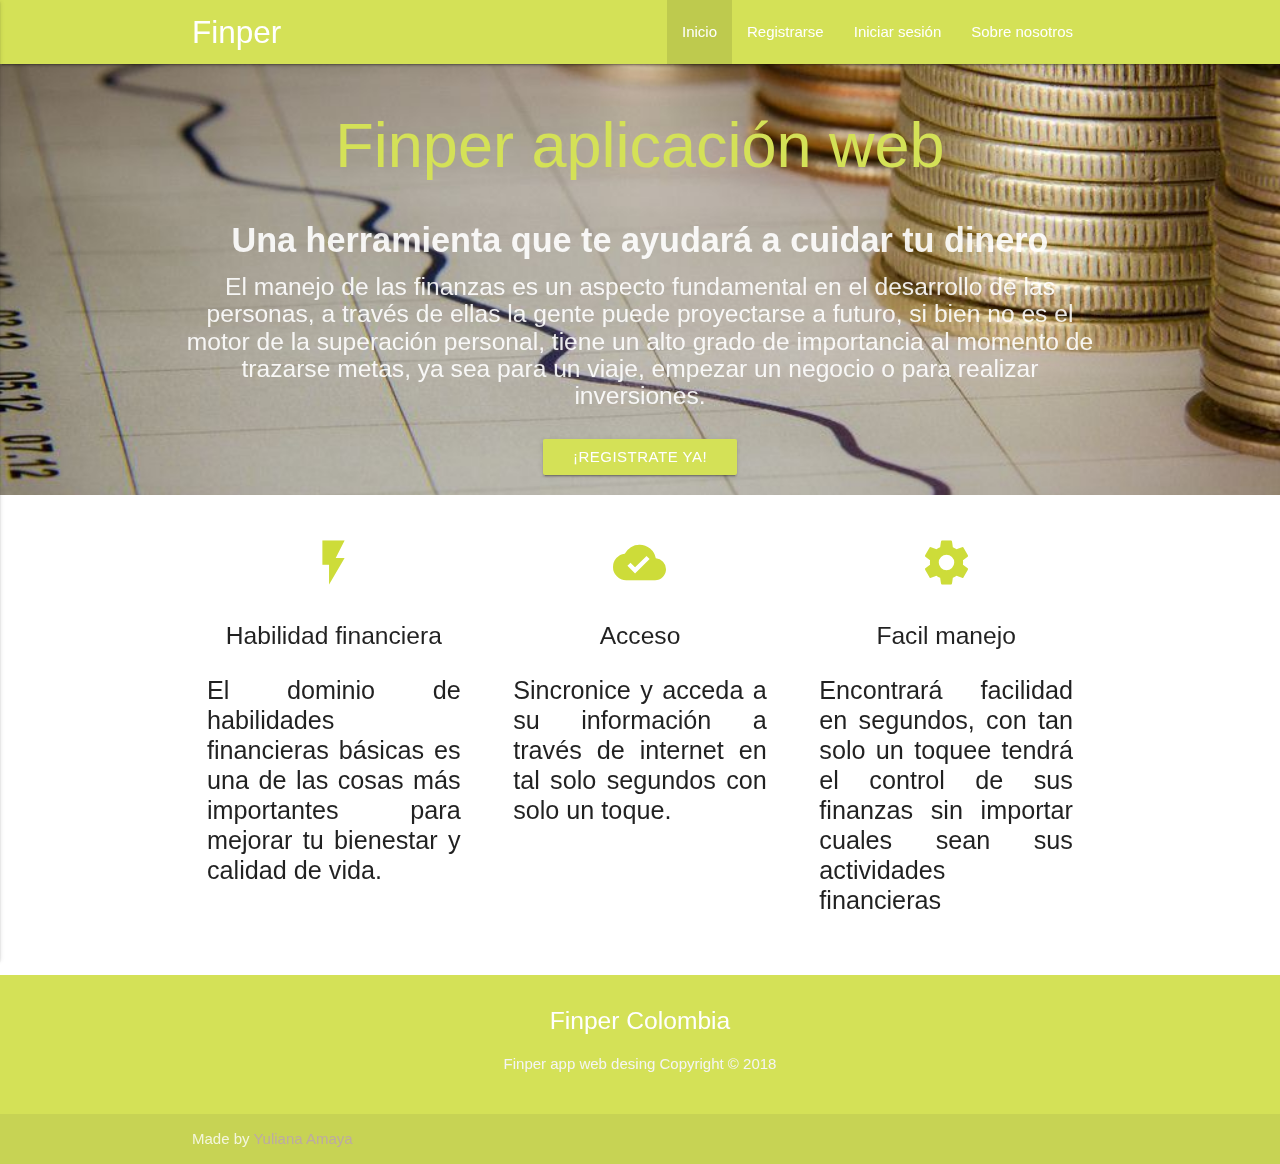
<file: Proyecto Finper/index.html>
<!DOCTYPE html>
<head>
  <meta http-equiv="Content-Type" content="text/html; charset=UTF-8"/>
  <meta name="viewport" content="width=device-width, initial-scale=1"/>
  <link href="https://fonts.googleapis.com/icon?family=Material+Icons" rel="stylesheet">
  <link href="css/materialize.css" type="text/css" rel="stylesheet" media="screen,projection"/>
  <link href="css/style.css" type="text/css" rel="stylesheet" media="screen,projection"/>
  <title>Home</title>
</head>
<body>

  <header class="lime lighten-1">

      <nav class="lime lighten-1" role="navigation">
        <div class="nav-wrapper container">
          <a id="logo-container" href="index.html" class="white-text brand-logo">Finper</a>
          <ul class="right hide-on-med-and-down">
            <li class="active"><a class="white-text" href="index.html">Inicio</a></li>
            <li><a class="white-text" href="Registrarse.html">Registrarse</a></li>
            <li><a class="white-text" href="iniciarSesion.html">Iniciar sesión</a></li>
            <li><a class="white-text" href="sobreNosotros.html">Sobre nosotros</a></li>
          </ul>
          <ul id="nav-mobile" class="lime lighten-1 side-nav">
            <li class="active "><a href="index.html">Inicio</a></li>
            <li><a href="Registrarse.html">Registrarse</a></li>
            <li><a href="iniciarSesion.html">Iniciar sesión</a></li>
            <li><a href="sobreNosotros.html">Sobre nosotros</a></li>
          </ul>
          <a href="#" data-activates="nav-mobile" class="white-text button-collapse"><i class="material-icons">menu</i></a>
        </div>
      </nav>

  </header>

  <div id="index-banner" class="parallax-container">
    <div class="section no-pad-bot">
      <div class="container">
        <br><br>
        <h1 class="header center lime-text text-lighten-1">Finper aplicación web</h1>
        <div class="row center">
          <h4 class="header col s12"><b>Una herramienta que te ayudará a cuidar tu dinero</b></h4>
            <div class="hide-on-med-and-down">
              <h5><strong>El manejo de las finanzas es un aspecto fundamental en el desarrollo de las personas, a
    través de ellas la gente puede proyectarse a futuro, si bien no es el motor de la
    superación personal, tiene un alto grado de importancia al momento de trazarse metas,
    ya sea para un viaje, empezar un negocio o para realizar inversiones.</strong> </h5>
            </div>
            <div class="hide-on-large-only">
              <h5><strong>Haz tu presupuesto y controla tus finanzas, saca el máximo provecho al dinero con ahorro y control!</strong></h5>
            </div>
          </div>
        <div class="row center">
          <a href="Registrarse.html" id="download-button" class="btn waves-effect waves-light lime lighten-1">¡Registrate ya!</a>
        </div>
        <br><br>
      </div>
    </div>
    <div class="parallax"><img src="media/fondo3.jpg" alt="Unsplashed background img 1"></div>
  </div>

  <div class="container">
    <div class="section">
      <div class="row">
        <div class="col s12 m4">
          <div class="icon-block">
            <h2 class="center lime-text"><i class="material-icons">flash_on</i></h2>
            <h5 class="center">Habilidad financiera</h5>

            <p class="light flow-text justify">El dominio de habilidades financieras básicas es
            una de las cosas más importantes para mejorar tu bienestar y calidad
            de vida. </p> </div> </div>

        <div class="col s12 m4">
          <div class="icon-block">
            <h2 class="center lime-text"><i class="material-icons">cloud_done</i></h2>
            <h5 class="center">Acceso</h5>
            <p class="light flow-text justify" >Sincronice y acceda a su información a través de internet en tal solo segundos con solo un toque.</p>
          </div>
        </div>

        <div class="col s12 m4">
          <div class="icon-block">
            <h2 class="center lime-text"><i class="material-icons">settings</i></h2>
            <h5 class="center">Facil manejo</h5>

            <p class="light flow-text justify" >Encontrará facilidad en segundos, con tan solo un toquee tendrá el control de sus finanzas sin importar cuales sean sus actividades financieras </p>
          </div>
        </div>
      </div>
    </div>
  </div>

 <footer class="page-footer lime lighten-1">
    <div class="container">
      <div class="row">
        <div class="col s12">
          <h5 class=" center white-text">Finper Colombia</h5>
          <p class="center grey-text text-lighten-4">Finper app web desing Copyright &copy; 2018</p>
        </div>
      </div>
    </div>
    <div class="footer-copyright">
      <div class="container">
      Made by <a class="brown-text text-lighten-3" href="#">Yuliana Amaya</a>
      </div>
    </div>
  </footer>

  <script src="https://code.jquery.com/jquery-2.1.1.min.js"></script>
  <script src="js/materialize.js"></script>
  <script src="js/init.js"></script>

  </body>
</html>
</file>
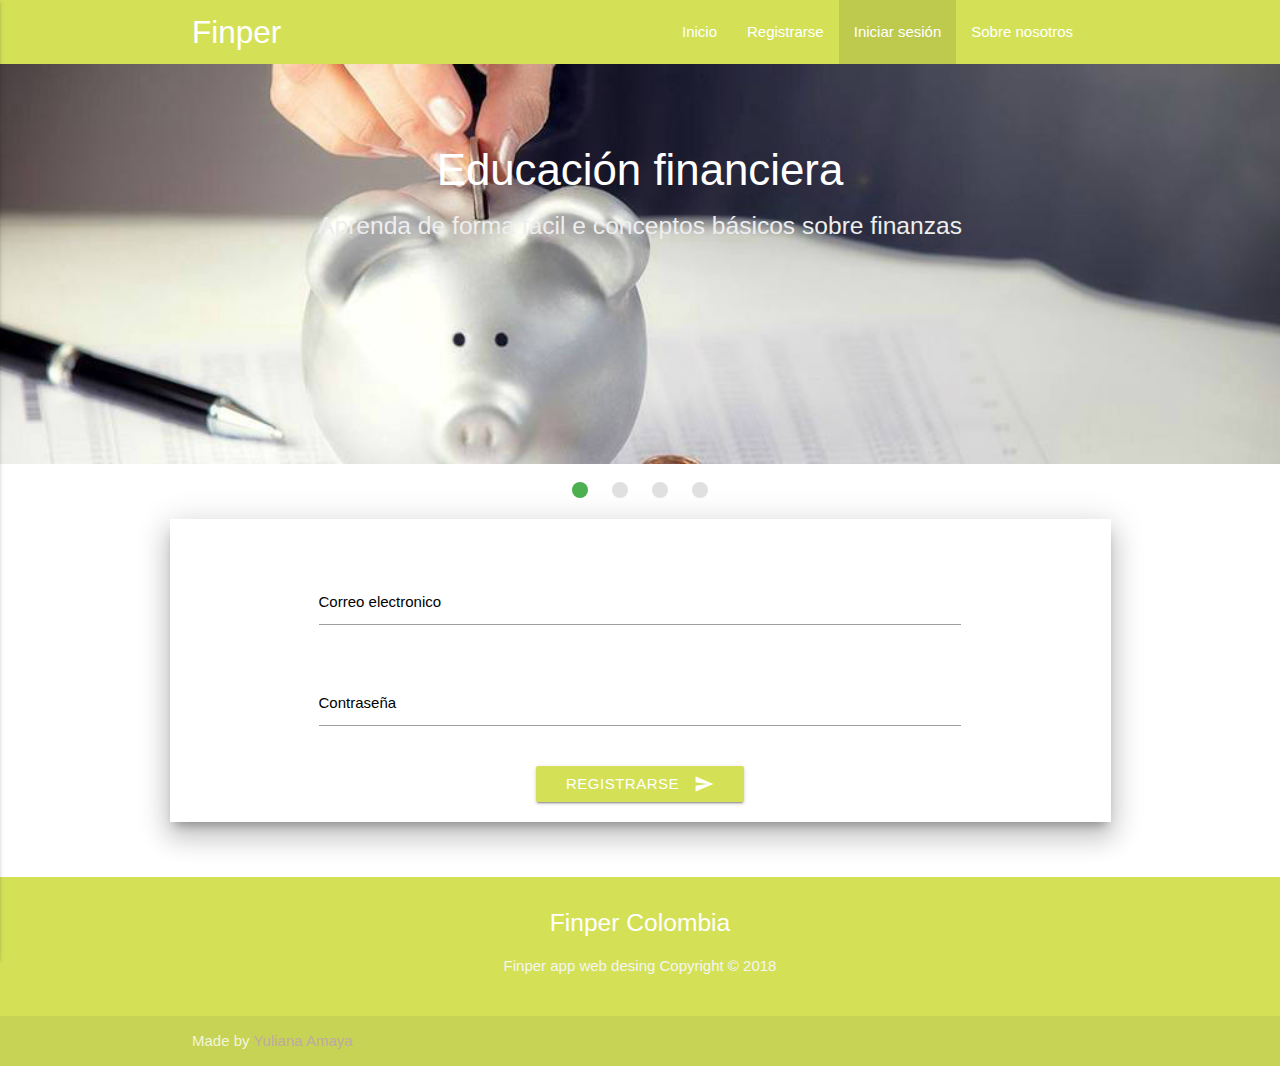
<file: Proyecto Finper/iniciarSesion.html>
<!DOCTYPE html>
<head>
  <meta http-equiv="Content-Type" content="text/html; charset=UTF-8"/>
  <meta name="viewport" content="width=device-width, initial-scale=1"/>
  <link href="https://fonts.googleapis.com/icon?family=Material+Icons" rel="stylesheet">
  <link href="css/materialize.css" type="text/css" rel="stylesheet" media="screen,projection"/>
  <link href="css/style.css" type="text/css" rel="stylesheet" media="screen,projection"/>
  <title>Home</title>
</head>
<body>
  <header class="lime lighten-1">

      <nav class="lime lighten-1" role="navigation">
        <div class="nav-wrapper container">
          <a id="logo-container" href="index.html" class="white-text brand-logo">Finper</a>
          <ul class="right hide-on-med-and-down">
            <li><a class="white-text" href="index.html">Inicio</a></li>
            <li><a class="white-text" href="Registrarse.html">Registrarse</a></li>
            <li class="active"><a class="white-text" href="iniciarSesion.html">Iniciar sesión</a></li>
            <li><a class="white-text" href="sobreNosotros.html">Sobre nosotros</a></li>
          </ul>
          <ul id="nav-mobile" class="lime lighten-1 side-nav">
            <li><a href="index.html">Inicio</a></li>
            <li><a href="Registrarse.html">Registrarse</a></li>
            <li class="active"><a href="iniciarSesion.html">Iniciar sesión</a></li>
            <li><a href="sobreNosotros.html">Sobre nosotros</a></li>
          </ul>
          <a href="#" data-activates="nav-mobile" class="white-text button-collapse"><i class="material-icons">menu</i></a>
        </div>
      </nav>

  </header>

  <div class="slider">
      <ul class="slides">
        <li>
          <img src="media/fondo1.jpg">
          <div class="caption center-align">
            <h3>Educación financiera</h3>
            <h5 class="light grey-text text-lighten-3">Aprenda de forma facil e conceptos básicos sobre finanzas</h5>
          </div>
        </li>
        <li>
          <img src="media/fondo2.jpg">
          <div class="caption left-align">
            <h3>Registro de sus deudas</h3>
            <h5 class="light grey-text text-lighten-3">Esto le permite identidicar los puntos de quiebre y poder liquidarlas</h5>
          </div>
        </li>
        <li>
          <img src="media/fondo3.jpg">
          <div class="caption right-align">
            <h3>Defina su capacidad de ahorro</h3>
            <h5 class="light grey-text text-lighten-3">Evalue los ingresos y egresos que posea, su capacidad de ingreso debe ser superior a sus egresos</h5>
          </div>
        </li>
        <li>
          <img src="media/fondo4.jpg">
          <div class="caption center-align">
            <h3>Defina prioridades y metas</h3>
            <h5 class="light grey-text text-lighten-3">El primer paso para mejorar financieramente es tener objetivos claros, tener claro para que hago las cosas, como hago las cosas y cual va a ser la finalidad</h5>
          </div>
        </li>
      </ul>
    </div>

  <div class="container">
    <div class="section">
      <div class="row ">
        <div class="row z-depth-5">

          <form id="login-form" class="col s12" action="javascript:;" method="post">
            <div class="container ">
              <br><br>
                <div class="row">
                  <div class="input-field col s12 ">
                    <input id="email" name="email" type="email" class="validate" required="required">
                    <label for="email">Correo electronico</label>
                  </div>
                </div>

              <div class="row">
                <div class="input-field col s12">
                  <input id="passw" name="passw" type="password" class="validate" required="required">
                  <label for="passw">Contraseña</label>
                </div>
              </div>

            </div>
            <div class="row center-align">
              <button class="btn lime lighten-1 waves-effect waves-light" type="submit" name="action">Registrarse
                <i class="material-icons right">send</i>
              </button>
            </div>

          </form>
        </div>
      </div>
    </div>
  </div>

 <footer class="page-footer lime lighten-1">
    <div class="container">
      <div class="row">
        <div class="col s12">
          <h5 class=" center white-text">Finper Colombia</h5>
          <p class="center grey-text text-lighten-4">Finper app web desing Copyright &copy; 2018</p>
        </div>
      </div>
    </div>
    <div class="footer-copyright">
      <div class="container">
      Made by <a class="brown-text text-lighten-3" href="#">Yuliana Amaya</a>
      </div>
    </div>
  </footer>

  <script type="text/javascript" src="https://code.jquery.com/jquery-2.1.1.min.js"></script>
  <script type="text/javascript" src="js/materialize.js"></script>
  <script type="text/javascript" src="js/init.js"></script>
  <script type="text/javascript" src="js/login.js"></script>
  </body>
</html>
</file>
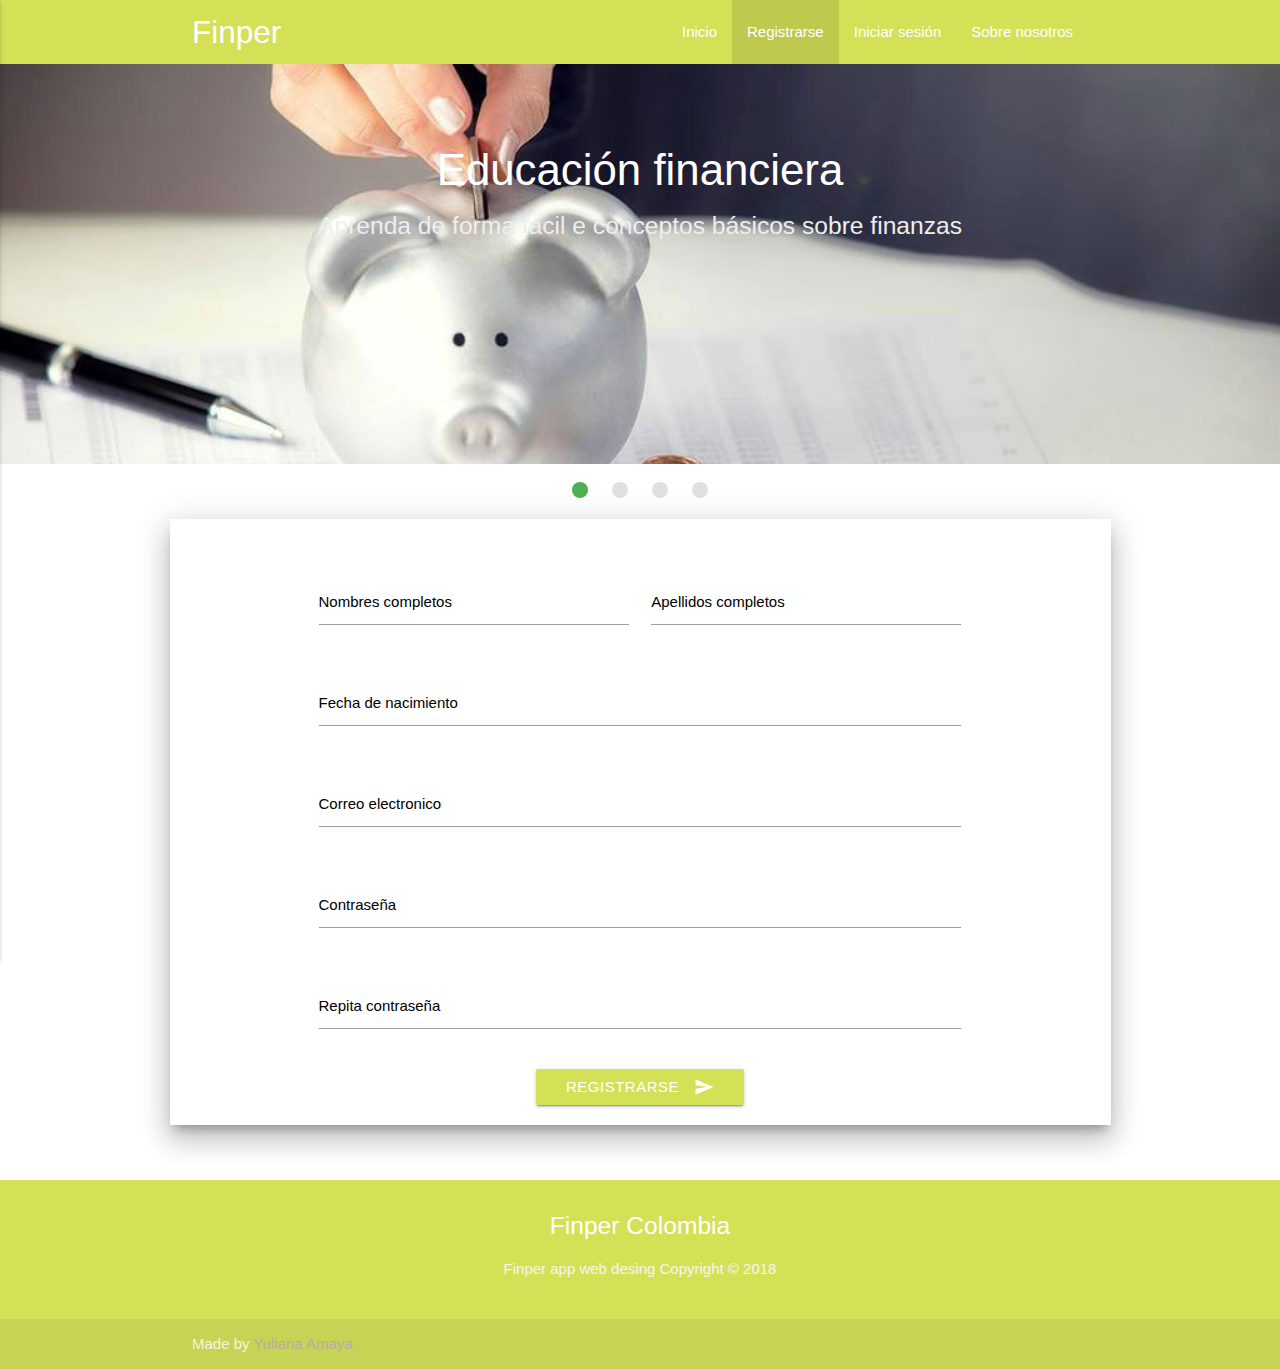
<file: Proyecto Finper/Registrarse.html>
<!DOCTYPE html>
<head>
  <meta http-equiv="Content-Type" content="text/html; charset=UTF-8"/>
  <meta name="viewport" content="width=device-width, initial-scale=1"/>
  <link href="https://fonts.googleapis.com/icon?family=Material+Icons" rel="stylesheet">
  <link href="css/materialize.css" type="text/css" rel="stylesheet" media="screen,projection"/>
  <link href="css/style.css" type="text/css" rel="stylesheet" media="screen,projection"/>
  <title>Regisstrarse</title>
</head>
<body>
  <header class="lime lighten-1">

      <nav class="lime lighten-1" role="navigation">
        <div class="nav-wrapper container">
          <a id="logo-container" href="index.html" class="white-text brand-logo">Finper</a>
          <ul class="right hide-on-med-and-down">
            <li><a class="white-text" href="index.html">Inicio</a></li>
            <li class="active"><a class="white-text" href="Registrarse.html">Registrarse</a></li>
            <li><a class="white-text" href="iniciarSesion.html">Iniciar sesión</a></li>
            <li><a class="white-text" href="sobreNosotros.html">Sobre nosotros</a></li>
          </ul>
          <ul id="nav-mobile" class="lime lighten-1 side-nav">
            <li><a href="index.html">Inicio</a></li>
            <li class="active"><a href="Registrarse.html">Registrarse</a></li>
            <li><a href="iniciarSesion.html">Iniciar sesión</a></li>
            <li><a href="sobreNosotros.html">Sobre nosotros</a></li>
          </ul>
          <a href="#" data-activates="nav-mobile" class="white-text button-collapse"><i class="material-icons">menu</i></a>
        </div>
      </nav>

  </header>

  <div class="slider">
      <ul class="slides">
        <li>
          <img src="media/fondo1.jpg">
          <div class="caption center-align">
            <h3>Educación financiera</h3>
            <h5 class="light grey-text text-lighten-3">Aprenda de forma facil e conceptos básicos sobre finanzas</h5>
          </div>
        </li>
        <li>
          <img src="media/fondo2.jpg">
          <div class="caption left-align">
            <h3>Registro de sus deudas</h3>
            <h5 class="light grey-text text-lighten-3">Esto le permite identidicar los puntos de quiebre y poder liquidarlas</h5>
          </div>
        </li>
        <li>
          <img src="media/fondo3.jpg">
          <div class="caption right-align">
            <h3>Defina su capacidad de ahorro</h3>
            <h5 class="light grey-text text-lighten-3">Evalue los ingresos y egresos que posea, su capacidad de ingreso debe ser superior a sus egresos</h5>
          </div>
        </li>
        <li>
          <img src="media/fondo4.jpg">
          <div class="caption center-align">
            <h3>Defina prioridades y metas</h3>
            <h5 class="light grey-text text-lighten-3">El primer paso para mejorar financieramente es tener objetivos claros, tener claro para que hago las cosas, como hago las cosas y cual va a ser la finalidad</h5>
          </div>
        </li>
      </ul>
    </div>

  <div class="container">
    <div class="section">
      <div class="row ">
        <div class="row z-depth-5">
          <form id="formulario" class="col s12">

            <div class="container ">
              <div class="row">
                <br><br>
                <div class="input-field col s6">
                 <input id="first_name" name="first_name" type="text" class="validate" required="required">
                  <label for="first_name" data-success="Correcto">Nombres completos</label>
                </div>

                <div class="input-field col s6">
                  <input id="last_name" name="last_name" type="text"  required="required" class="validate">
                  <label for="last_name" data-success="Correcto">Apellidos completos</label>
                </div>
              </div>

              <div class="row">
                <div class="input-field col s12">
                  <input id="date" name="date"type="date" class="datepicker" required="required">
                  <label for="date">Fecha de nacimiento</label>
                </div>
              </div>

			  <div class="row">
                <div class="input-field col s12 ">
                  <input id="email" name="email" type="email" class="validate" required="required">
                  <label for="email">Correo electronico</label>
                </div>
              </div>

              <div class="row">
                <div class="input-field col s12">
                  <input id="passw" name="passw" type="password" class="validate" required="required">
                  <label for="passw">Contraseña</label>
                </div>
              </div>

              <div class="row">
                <div class="input-field col s12">
                  <input id="passw2" name="passw2" type="password" class="validate" required="required">
                  <label for="passw2">Repita contraseña</label>
                </div>
              </div>
            </div>

            <div class="row center-align">
              <button class="btn lime lighten-1 waves-effect waves-light" type="submit" name="action">Registrarse
                <i class="material-icons right">send</i>
              </button>
            </div>
          </form>

        </div>
       </div>
    </div>
  </div>

 <footer class="page-footer lime lighten-1">
    <div class="container">
      <div class="row">
        <div class="col s12">
          <h5 class=" center white-text">Finper Colombia</h5>
          <p class="center grey-text text-lighten-4">Finper app web desing Copyright &copy; 2018</p>
        </div>
      </div>
    </div>
    <div class="footer-copyright">
      <div class="container">
      Made by <a class="brown-text text-lighten-3" href="#">Yuliana Amaya</a>
      </div>
    </div>
  </footer>

  <script src="https://code.jquery.com/jquery-2.1.1.min.js"></script>
  <script src="js/materialize.js"></script>
  <script src="js/init.js"></script>
  <script type="text/javascript" src="js/Registrarse.js"></script>

  </body>
</html>
</file>
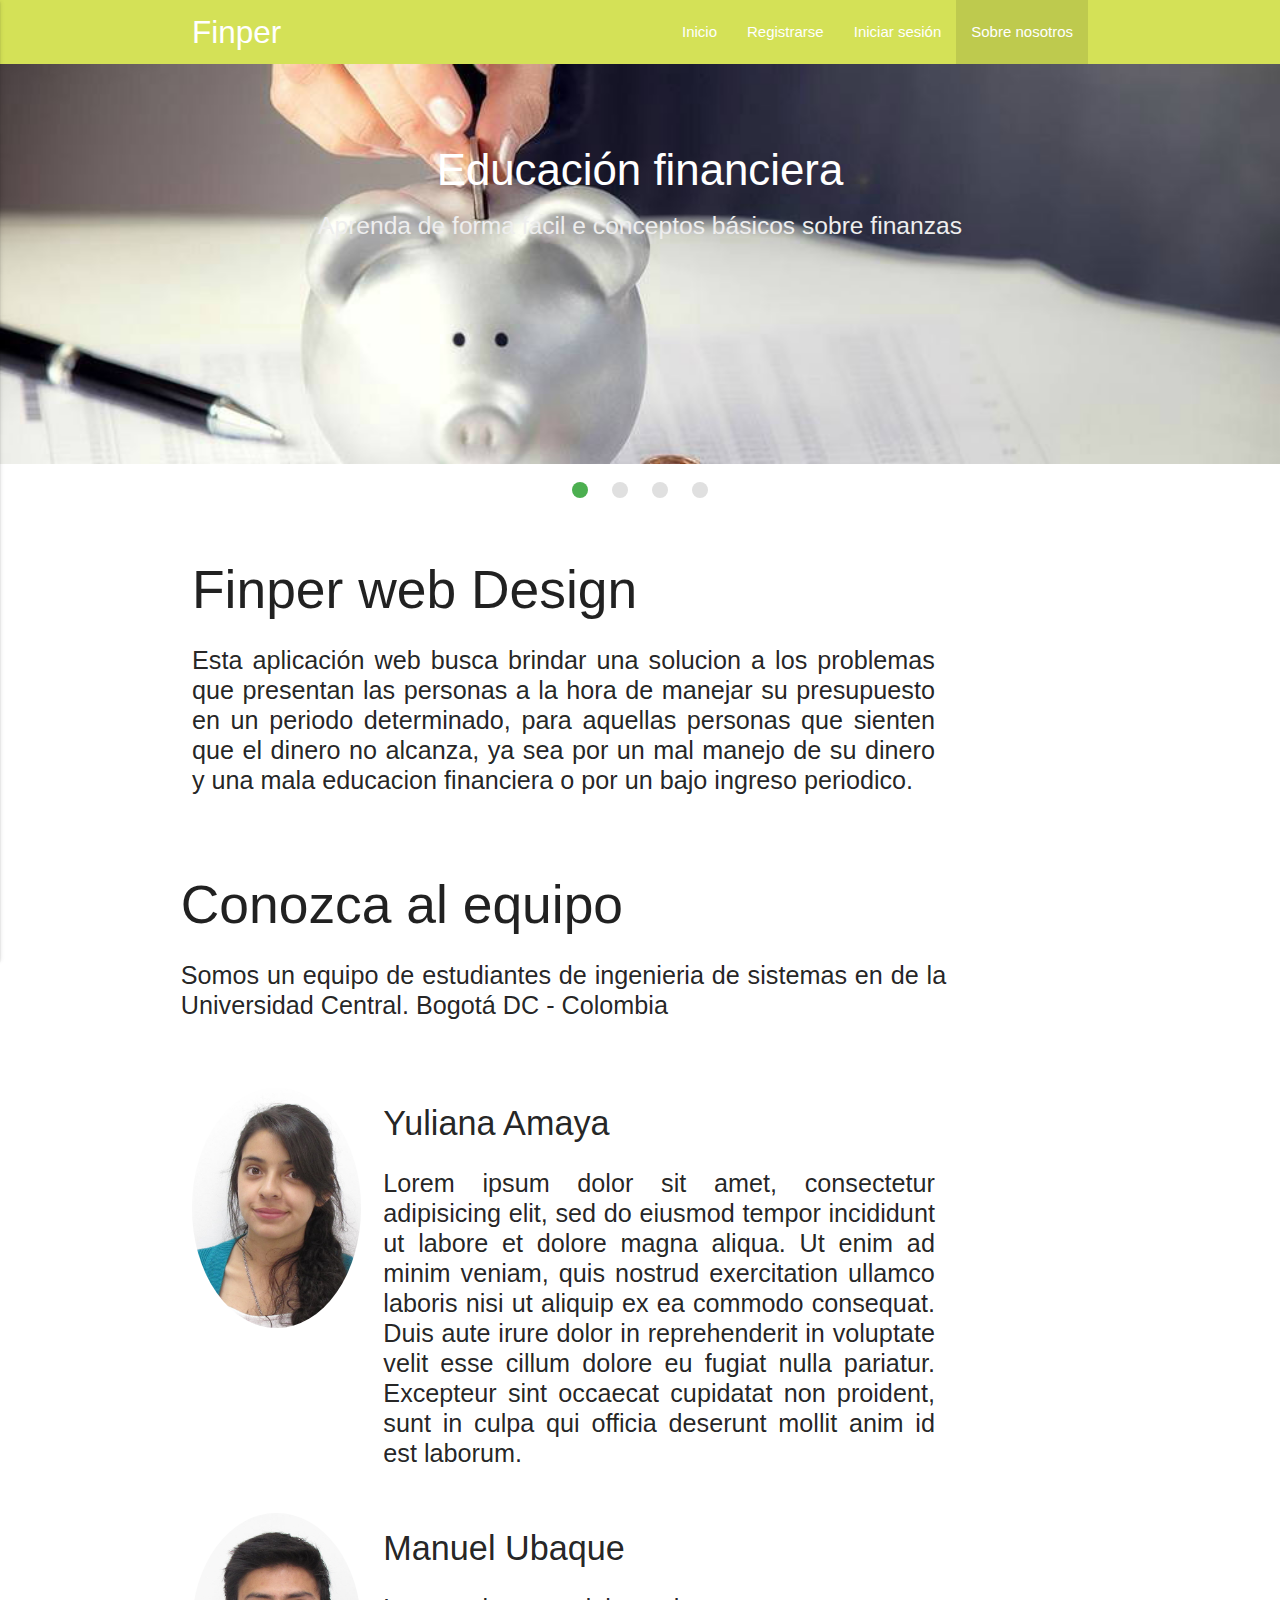
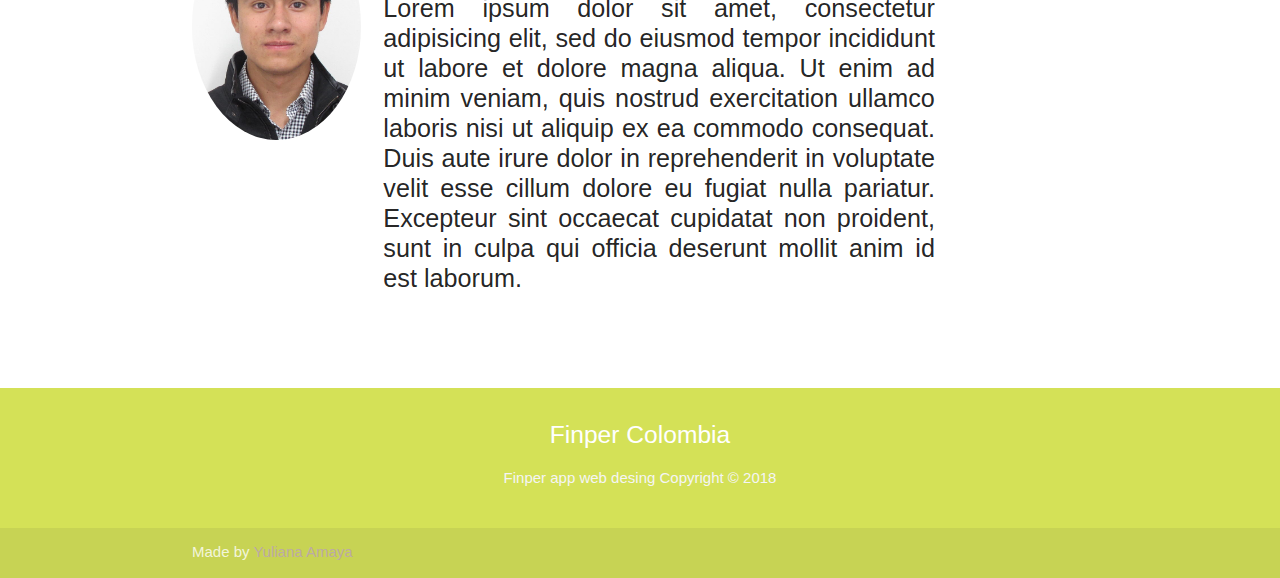
<file: Proyecto Finper/sobreNosotros.html>
<!DOCTYPE html>
<head>
  <meta http-equiv="Content-Type" content="text/html; charset=UTF-8"/>
  <meta name="viewport" content="width=device-width, initial-scale=1"/>
  <link href="https://fonts.googleapis.com/icon?family=Material+Icons" rel="stylesheet">
  <link href="css/materialize.css" type="text/css" rel="stylesheet" media="screen,projection"/>
  <link href="css/style.css" type="text/css" rel="stylesheet" media="screen,projection"/>
  <title>Home</title>
</head>
<body>
  <header class="lime lighten-1">

      <nav class="lime lighten-1" role="navigation">
        <div class="nav-wrapper container">
          <a id="logo-container" href="index.html" class="white-text brand-logo">Finper</a>
          <ul class="right hide-on-med-and-down">
            <li><a class="white-text" href="index.html">Inicio</a></li>
            <li><a class="white-text" href="Registrarse.html">Registrarse</a></li>
            <li><a class="white-text " href="iniciarSesion.html">Iniciar sesión</a></li>
            <li class="active"><a class="white-text" href="sobreNosotros.html">Sobre nosotros</a></li>
          </ul>
          <ul id="nav-mobile" class="lime lighten-1 side-nav">
            <li><a href="index.html">Inicio</a></li>
            <li><a href="Registrarse.html">Registrarse</a></li>
            <li><a href="iniciarSesion.html">Iniciar sesión</a></li>
            <li class="active"><a href="sobreNosotros.html">Sobre nosotros</a></li>
          </ul>
          <a href="#" data-activates="nav-mobile" class="white-text button-collapse"><i class="material-icons">menu</i></a>
        </div>
      </nav>

  </header>

  <div class="slider">
      <ul class="slides">
        <li>
          <img src="media/fondo1.jpg">
          <div class="caption center-align">
            <h3>Educación financiera</h3>
            <h5 class="light grey-text text-lighten-3 t">Aprenda de forma facil e conceptos básicos sobre finanzas</h5>
          </div>
        </li>
        <li>
          <img src="media/fondo2.jpg">
          <div class="caption left-align">
            <h3>Registro de sus deudas</h3>
            <h5 class="light grey-text text-lighten-3">Esto le permite identidicar los puntos de quiebre y poder liquidarlas</h5>
          </div>
        </li>
        <li>
          <img src="media/fondo3.jpg">
          <div class="caption right-align">
            <h3>Defina su capacidad de ahorro</h3>
            <h5 class="light grey-text text-lighten-3">Evalue los ingresos y egresos que posea, su capacidad de ingreso debe ser superior a sus egresos</h5>
          </div>
        </li>
        <li>
          <img src="media/fondo4.jpg">
          <div class="caption center-align">
            <h3>Defina prioridades y metas</h3>
            <h5 class="light grey-text text-lighten-3">El primer paso para mejorar financieramente es tener objetivos claros, tener claro para que hago las cosas, como hago las cosas y cual va a ser la finalidad</h5>
          </div>
        </li>
      </ul>
    </div>

  <div class="container">
    <div class="section">
      <div class="row">

        <div class="col s12 m9 l10">

            <div id="materialdesign" class="section scrollspy">
              <h2 class="header">Finper web Design</h2>
              <p class="caption flow-text justify">
                Esta aplicación web busca brindar una solucion a los problemas que presentan las personas a la hora de manejar su presupuesto en un periodo determinado, para aquellas personas que sienten que el dinero no alcanza, ya sea por un mal manejo de su dinero y una mala educacion financiera o por un bajo ingreso periodico.
              </p>
            </div>

            <div id="team" class="section scrollspy">

              <div class="row">
                <h2 class="header">Conozca al equipo</h2>
                <p class="caption flow-text justify">Somos un equipo de estudiantes de ingenieria de sistemas en de la Universidad Central. Bogotá DC - Colombia
                </p>
              </div>
              <br>

              <div class="row">
                <div class="col s12 m3 center-on-small-only">
                  <div class="image-container">
                    <img class="circle responsive-img" src="media/yuli.png">
                  </div>
                </div>
                <div class="col s12 m9">
                  <h4>Yuliana Amaya</h4>
                  <p class="flow-text justify">Lorem ipsum dolor sit amet, consectetur adipisicing elit, sed do eiusmod tempor incididunt ut labore et dolore magna aliqua. Ut enim ad minim veniam, quis nostrud exercitation ullamco laboris nisi ut aliquip ex ea commodo consequat. Duis aute irure dolor in reprehenderit in voluptate velit esse cillum dolore eu fugiat nulla pariatur. Excepteur sint occaecat cupidatat non proident, sunt in culpa qui officia deserunt mollit anim id est laborum.</p>
                </div>
              </div>

              <div class="row">
                <div class="col s12 m3 center-on-small-only">
                  <div class="image-container">
                    <img class="circle responsive-img" src="media/juan.png">
                    </div>
                </div>
                <div class="col s12 m9">
                  <h4>Manuel Ubaque</h4>
                  <p class="flow-text justify">Lorem ipsum dolor sit amet, consectetur adipisicing elit, sed do eiusmod tempor incididunt ut labore et dolore magna aliqua. Ut enim ad minim veniam, quis nostrud exercitation ullamco laboris nisi ut aliquip ex ea commodo consequat. Duis aute irure dolor in reprehenderit in voluptate velit esse cillum dolore eu fugiat nulla pariatur. Excepteur sint occaecat cupidatat non proident, sunt in culpa qui officia deserunt mollit anim id est laborum.</p>
                </div>
            </div>
        </div>
      </div>
    </div>
  </div>
</div>

 <footer class="page-footer lime lighten-1">
    <div class="container">
      <div class="row">
        <div class="col s12">
          <h5 class=" center white-text">Finper Colombia</h5>
          <p class="center grey-text text-lighten-4">Finper app web desing Copyright &copy; 2018</p>
        </div>
      </div>
    </div>
    <div class="footer-copyright">
      <div class="container">
      Made by <a class="brown-text text-lighten-3" href="#">Yuliana Amaya</a>
      </div>
    </div>
  </footer>

  <script src="https://code.jquery.com/jquery-2.1.1.min.js"></script>
  <script src="js/materialize.js"></script>
  <script src="js/init.js"></script>

  </body>
</html>
</file>
<file: Proyecto Finper/css/style.css>
nav ul a,
nav .brand-logo {
  color: #444;
}

p {
  line-height: 2rem;
}

.button-collapse {
  color: #26a69a;
}

.parallax-container {
  min-height: 380px;
  line-height: 0;
  height: auto;
  color: rgba(255,255,255,.9);
}

.parallax-container .section {
    width: 100%;
}

@media only screen and (max-width : 992px) {
  .parallax-container .section {
    position: absolute;
    top: 40%;
  }
  #index-banner .section {
    top: 10%;
  }
}

@media only screen and (max-width : 600px) {
  #index-banner .section {
    top: 0;
  }
}

.icon-block {
  padding: 0 15px;
}

.icon-block .material-icons {
  font-size: inherit;
}

footer.page-footer {
  margin: 0;
}

.justify{
  text-align : justify;
}

html {
  font-family: GillSans, Calibri, Trebuchet, sans-serif;
}

.input-field label {
   color: black !important;
}

.picker__date-display {
  background-color:#d4e157;
}

.picker__weekday-display {
  background-color:#d4e157;
}

.picker__day--selected, .picker__day--selected:hover, .picker--focused .picker__day--selected {
  background-color:#d4e157;
}

.picker__close, .picker__today, .picker__clear{
  color: #d4e157;
}

.picker__day.picker__day--today{
  color: #d4e157;
  font-weight: 700;
}

.input-field input:focus + label {
   color: #d4e157 !important;
}

.row .input-field input:focus {
  border-bottom: 1px solid #d4e157 !important;
  box-shadow: 0 1px 0 0 #d4e157 !important
}
</file>
